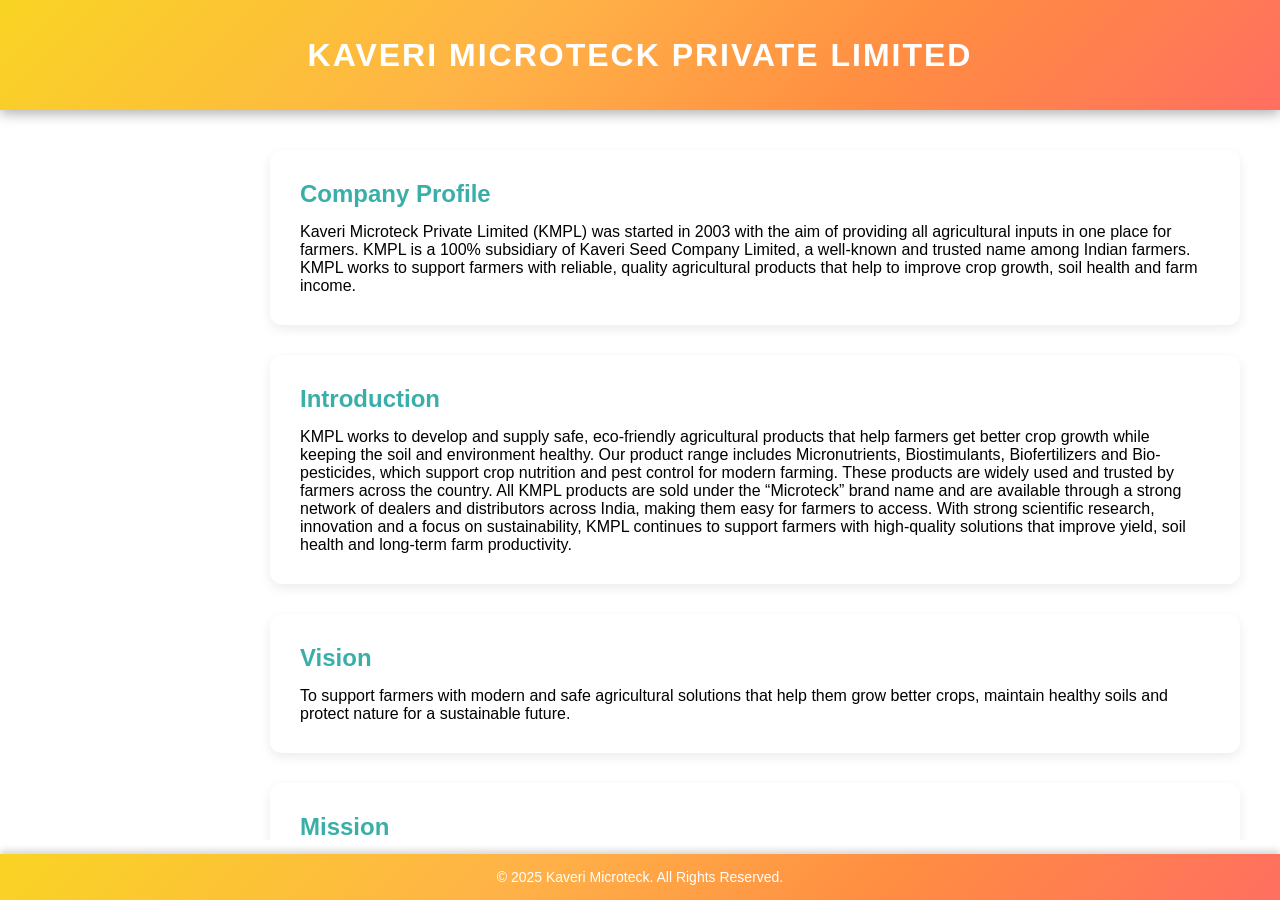
<file: AboutUs.html>
<!DOCTYPE html>
<html lang="en">
<head>
  <meta charset="UTF-8">
  <meta name="viewport" content="width=device-width, initial-scale=1.0">
  <title>About Us - Microteck</title>
  <link rel="stylesheet" href="Aboutuss.css">
</head>
<body>

  <!-- Header -->
  <header class="header">
    <h1 class="company-name">Kaveri Microteck Private Limited</h1>
  </header>


  <div class="main-content">
<main class="main-content"> 
    <section class="card">
      <h2>Company Profile</h2>
      <p>
        Kaveri Microteck Private Limited (KMPL) was started in 2003 with the aim of providing all agricultural inputs in one place for farmers. KMPL is a 100% subsidiary of Kaveri Seed Company Limited, a well-known and trusted name among Indian farmers. KMPL works to support farmers with reliable, quality agricultural products that help to improve crop growth, soil health and farm income. 
      </p>
    </section>

    <section class="card">
      <h2>Introduction</h2>
      <p>
        KMPL works to develop and supply safe, eco-friendly agricultural products that help farmers get better crop growth while keeping the soil and environment healthy.
Our product range includes Micronutrients, Biostimulants, Biofertilizers and Bio-pesticides, which support crop nutrition and pest control for modern farming. These products are widely used and trusted by farmers across the country.
All KMPL products are sold under the “Microteck” brand name and are available through a strong network of dealers and distributors across India, making them easy for farmers to access.
With strong scientific research, innovation and a focus on sustainability, KMPL continues to support farmers with high-quality solutions that improve yield, soil health and long-term farm productivity.

      </p>
    </section>

    <section class="card">
      <h2>Vision</h2>
      <p>
        To support farmers with modern and safe agricultural solutions that help them grow better crops, maintain healthy soils and protect nature for a sustainable future.
      </p>
    </section>

    <section class="card">
      <h2>Mission</h2>
      <p>
    	To develop safe and eco-friendly farm products that help crops grow better and keep the soil healthy.To provide farmers with reliable, high-quality products backed by science they can trust.To encourage sustainable farming practices that protect land, water and the environment for the future.	To ensure our products reach every farmer easily through a strong network of dealers and distributors across India.

      </p>
    </section>

    <section class="values-card">
      <h2>Core Values</h2>
      <ul class="values-list">
        <li><span>Innovation</span> – Embracing new technologies</li>
        <li><span>Integrity</span> – Honest practices</li>
        <li><span>Sustainability</span> – Eco-conscious growth</li>
        <li><span>Excellence</span> – Quality commitment</li>
      </ul>
    </section>

    <!-- <button class="back-btn" onclick="window.location.href='MainPage.html'">⬅ Back</button> -->

  </main>

  <footer class="footer">
    <p>© 2025 Kaveri Microteck. All Rights Reserved.</p>
  </footer>

</body>
</html>
</file>
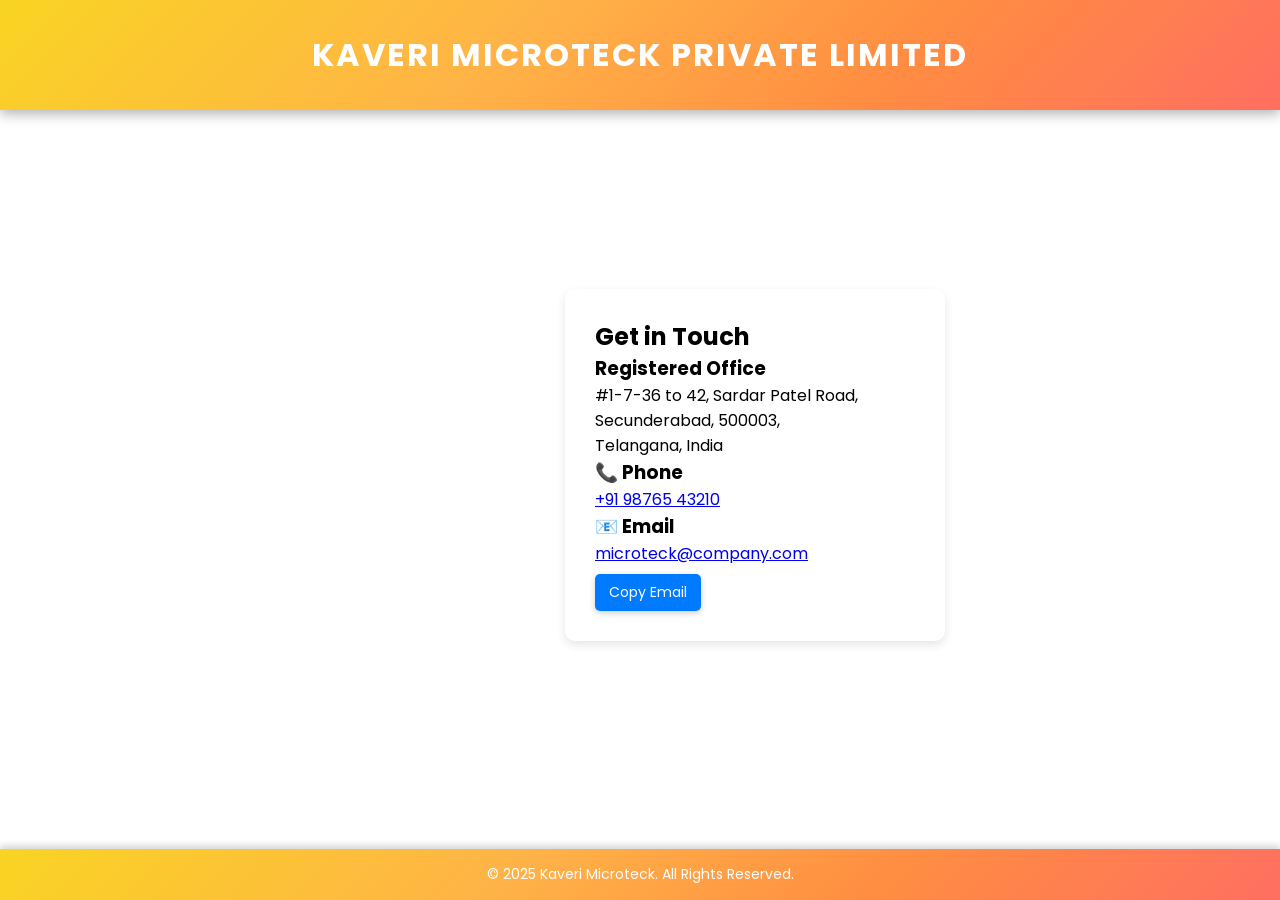
<file: ContactUs.html>
<!DOCTYPE html>
<html lang="en">
<head>
  <meta charset="UTF-8" />
  <meta name="viewport" content="width=device-width, initial-scale=1.0" />
  <title>Contact Us – Microteck</title>
  <link rel="stylesheet" href="Contactcss.css" />
  <link href="https://fonts.googleapis.com/css2?family=Poppins:wght@300;400;600;700&display=swap" rel="stylesheet">
</head>

<body>

  <!-- HEADER -->
  <header class="header">
   <h1 class="company-name">Kaveri Microteck Private Limited</h1>
  </header>

  <!-- MAIN CONTENT -->
  <div class="main-content">
<main class="main-content">
    <section class="contact-container">

      <div class="info-box">
        <h2>Get in Touch</h2>

        <div class="info-item">
          <h3>Registered Office</h3>
          <p>
            #1-7-36 to 42, Sardar Patel Road,<br>
            Secunderabad, 500003,<br>
            Telangana, India
          </p>
        </div>

        <div class="info-item">
          <h3>📞 Phone</h3>
          <p><a href="tel:+919876543210">+91 98765 43210</a></p>
        </div>

    <div class="info-item">
  <h3>📧 Email</h3>
  
  <!-- Email link (opens Gmail compose) -->
  <p>
    <a href="https://mail.google.com/mail/?view=cm&to=microteck@company.com" target="_blank">
      microteck@company.com
    </a>
  </p>
  <!-- Copy button -->
  <button onclick="copyEmail()">Copy Email</button>
</div>
  </main>
<footer class="footer">
    <p>© 2025 Kaveri Microteck. All Rights Reserved.</p>
</footer>
<script>
function copyEmail() {
  const email = "microteck@company.com";
  navigator.clipboard.writeText(email)
    .then(() => {
      alert("Email copied to clipboard!");
    })
    .catch(err => {
      console.error("Failed to copy: ", err);
    });
}
</script>
</body>
</html>
</file>
<file: Aboutuss.css>
* {
  margin: 0;
  padding: 0;
  box-sizing: border-box;
  font-family: "Poppins", sans-serif;
}
:root {
  --header-height: 110px;
  --footer-height: 60px;
  --sidebar-width: 230px;
}
body {
  overflow: hidden;   /* 🔒 prevents page scroll */
}

/* Header */
.header {
  display: flex;
  align-items: center;
  justify-content: center;
  background: linear-gradient(
  135deg,
  #f9d423 0%,   /* soft gold */
  #ffb347 40%,  /* warm sunset orange */
  #ff8c42 70%,  /* deep sunset */
  #ff6f61 100%  /* mild red */
);
 height: var(--header-height);
  position: fixed;
  top: 0;
  left: 0;
  width: 100%;
  z-index: 1100;
  color: white;
  padding: 10px 0;
  height: 110px;
  box-shadow: 0px 4px 12px rgba(0, 0, 0, 0.3);
 
}
.logo img {
  position: fixed;
  top: 10px;  
  left: 10px; 
  width: 60px;
  height: 60px;
  z-index: 1000;
}

.company-name {
  font-size: 32px;
  letter-spacing: 2px;
  font-weight: 700;
  text-transform: uppercase;
}
.sidebar {
  position: fixed;
  top: var(--header-height);
  left: 0;
  width: var(--sidebar-width);
  height: calc(100vh - var(--header-height) - var(--footer-height));
  background: #f0f7ff;
  padding-top: 30px;
  box-shadow: 4px 0 10px rgba(0,0,0,0.1);
  overflow-y: auto;          /* sidebar scrolls only if needed */
  z-index: 1000;
}

.sidebar ul {
  list-style: none;
  text-align: center;
}

.sidebar li {
  margin: 20px 0;
}

.sidebar a {
  text-decoration: none;
  color: #3aafa9;
  font-size: 18px;
  font-weight: 600;
  padding: 12px 20px;
  border-radius: 10px;
  display: inline-block;
  transition: 0.3s;
}

.sidebar a:hover {
  background: #3aafa9;
  color: white;
}

.main-content {
  position: fixed;
  top: var(--header-height);
  left: var(--sidebar-width);
  width: calc(100vw - var(--sidebar-width));
  height: calc(100vh - var(--header-height) - var(--footer-height));

  padding: 40px;
  overflow-y: auto;   /* ✅ ONLY this scrolls */
}



.card,
.values-card {
  background: white;
  padding: 30px;
  margin-bottom: 30px;
  border-radius: 12px;
  box-shadow: 0 4px 12px rgba(0,0,0,0.08);
}

.card h2,
.values-card h2 {
  color: #3aafa9;
  margin-bottom: 15px;
}

.values-list {
  list-style: none;
}

.values-list li {
  background: #eef6ff;
  padding: 12px;
  margin-bottom: 10px;
  border-left: 5px solid #3aafa9;
  border-radius: 6px;
}

.values-list span {
  font-weight: 600;
}

/* ===============================
   BACK BUTTON
   =============================== */
.back-btn {
  position: fixed;
  left: 20px;
  bottom: 60px;
  padding: 10px 18px;
  background: #3aafa9;
  color: white;
  border: none;
  border-radius: 6px;
  cursor: pointer;
}

.back-btn:hover {
  background: #2e8f8a;
}

/* Footer */
.footer {
   background: linear-gradient(
  135deg,
  #f9d423 0%,   /* soft gold */
  #ffb347 40%,  /* warm sunset orange */
  #ff8c42 70%,  /* deep sunset */
  #ff6f61 100%  /* mild red */
);
  color: white;
  text-align: center;
  padding: 15px;
  position: fixed;
  bottom: 0;
  left: 0;
  width: 100%;
  font-size: 14px;
  box-shadow: 0 -4px 6px rgba(0, 0, 0, 0.15);
}


/* Responsive Fixes */
@media (max-width: 1024px) {
  .main-content { margin-left: 200px; padding: 50px 20px; }
  .sidebar { width: 200px; }
}

@media (max-width: 768px) {
  .sidebar {
    position: relative;
    width: 100%;
    height: auto;
    top: 0;
    padding: 20px 0;
  }

  .sidebar ul {
    display: flex;
    justify-content: center;
    gap: 25px;
  }

  .main-content {
    margin-left: 0;
    padding: 40px 20px;
  }

  .logo img {
    position: absolute;
    top: 15px;
    left: 15px;
  }
}

@media (max-width: 480px) {
  .header { height: 90px; }
  .company-name { font-size: 20px; }
  .sidebar ul { flex-direction: column; }
  .main-content { padding: 25px; }
}
</file>
<file: Contactcss.css>
* {
  margin: 0;
  padding: 0;
  box-sizing: border-box;
  font-family: "Poppins", sans-serif;
}
:root {
  --header-height: 110px;
  --footer-height: 60px;
  --sidebar-width: 230px;
}
body {
  overflow: hidden;   /* 🔒 prevents page scroll */
}

/* Header */
.header {
  display: flex;
  align-items: center;
  justify-content: center;
  background: linear-gradient(
  135deg,
  #f9d423 0%,   /* soft gold */
  #ffb347 40%,  /* warm sunset orange */
  #ff8c42 70%,  /* deep sunset */
  #ff6f61 100%  /* mild red */
);
 height: var(--header-height);
  position: fixed;
  top: 0;
  left: 0;
  width: 100%;
  z-index: 1100;
  color: white;
  padding: 10px 0;
  height: 110px;
  box-shadow: 0px 4px 12px rgba(0, 0, 0, 0.3);
 
}
.logo img {
  position: fixed;
  top: 10px;  
  left: 10px; 
  width: 60px;
  height: 60px;
  z-index: 1000;
}

.company-name {
  font-size: 32px;
  letter-spacing: 2px;
  font-weight: 700;
  text-transform: uppercase;
}
.sidebar {
  position: fixed;
  top: var(--header-height);
  left: 0;
  width: var(--sidebar-width);
  height: calc(100vh - var(--header-height) - var(--footer-height));
  background: #f0f7ff;
  padding-top: 30px;
  box-shadow: 4px 0 10px rgba(0,0,0,0.1);
  overflow-y: auto;          /* sidebar scrolls only if needed */
  z-index: 1000;
}

.sidebar ul {
  list-style: none;
  text-align: center;
}

.sidebar li {
  margin: 20px 0;
}

.sidebar a {
  text-decoration: none;
  color: #3aafa9;
  font-size: 18px;
  font-weight: 600;
  padding: 12px 20px;
  border-radius: 10px;
  display: inline-block;
  transition: 0.3s;
}

.sidebar a:hover {
  background: #3aafa9;
  color: white;
}

.main-content {
  position: fixed;
  top: var(--header-height);
  left: var(--sidebar-width);
  width: calc(100vw - var(--sidebar-width));
  height: calc(100vh - var(--header-height) - var(--footer-height));  

  padding: 40px;
  overflow-y: auto;   /* ✅ ONLY this scrolls */
}

/* ===============================
   BACK BUTTON
   =============================== */
.back-btn {
  position: fixed;
  left: 20px;
  bottom: 60px;
  padding: 10px 18px;
  background: #3aafa9;
  color: white;
  border: none;
  border-radius: 6px;
  cursor: pointer;
}

.back-btn:hover {
  background: #2e8f8a;
}
/* =======================
   CONTACT SECTION
======================= */
.contact-container {
  display: flex;
  gap: 40px;
  flex-wrap: wrap;
}

.info-box,
.form-box {
  background: white;
  padding: 30px;
  border-radius: 10px;
  width: 380px;
  box-shadow: 0 4px 10px rgba(0,0,0,0.1);
}

form input,
form textarea,
form button {
  width: 100%;
  padding: 12px;
  margin-bottom: 15px;
}

form button {
  background: #3aafa9;
  color: white;
  border: none;
  cursor: pointer;
}
/* Footer */
.footer {
   background: linear-gradient(
  135deg,
  #f9d423 0%,   /* soft gold */
  #ffb347 40%,  /* warm sunset orange */
  #ff8c42 70%,  /* deep sunset */
  #ff6f61 100%  /* mild red */
);
  color: white;
  text-align: center;
  padding: 15px;
  position: fixed;
  bottom: 0;
  left: 0;
  width: 100%;
  font-size: 14px;
  box-shadow: 0 -4px 6px rgba(0, 0, 0, 0.15);
}
.info-item button {
  background-color: #007bff;   /* Blue color */
  color: #fff;                 /* White text */
  border: none;
  padding: 8px 14px;
  font-size: 14px;
  border-radius: 5px;
  cursor: pointer;
  margin-top: 8px;
  transition: all 0.3s ease;
}
.info-item button:hover {
  background-color: #0056b3;
  transform: translateY(-1px);
} 
.info-item button:active {
  transform: scale(0.95);
}
.info-item button {
  box-shadow: 0 2px 6px rgba(0,0,0,0.2);
}
/* Responsive Fixes */
@media (max-width: 1024px) {
  .main-content { margin-left: 200px; padding: 50px 20px; }
  .sidebar { width: 200px; }
}

@media (max-width: 768px) {
  .sidebar {
    position: relative;
    width: 100%;
    height: auto;
    top: 0;
    padding: 20px 0;
  }

  .sidebar ul {
    display: flex;
    justify-content: center;
    gap: 25px;
  }

  .main-content {
    margin-left: 0;
    padding: 40px 20px;
  }

  .logo img {
    position: absolute;
    top: 15px;
    left: 15px;
  }
}

@media (max-width: 480px) {
  .header { height: 90px; }
  .company-name { font-size: 20px; }
  .sidebar ul { flex-direction: column; }
  .main-content { padding: 25px; }
}
.contact-container {
  display: flex;
  justify-content: center; /* Centers horizontally */
  align-items: center;     /* Centers vertically */
  min-height: 70vh;        /* Takes most of the page height */
  gap: 40px;
  flex-wrap: wrap;
}
</file>
